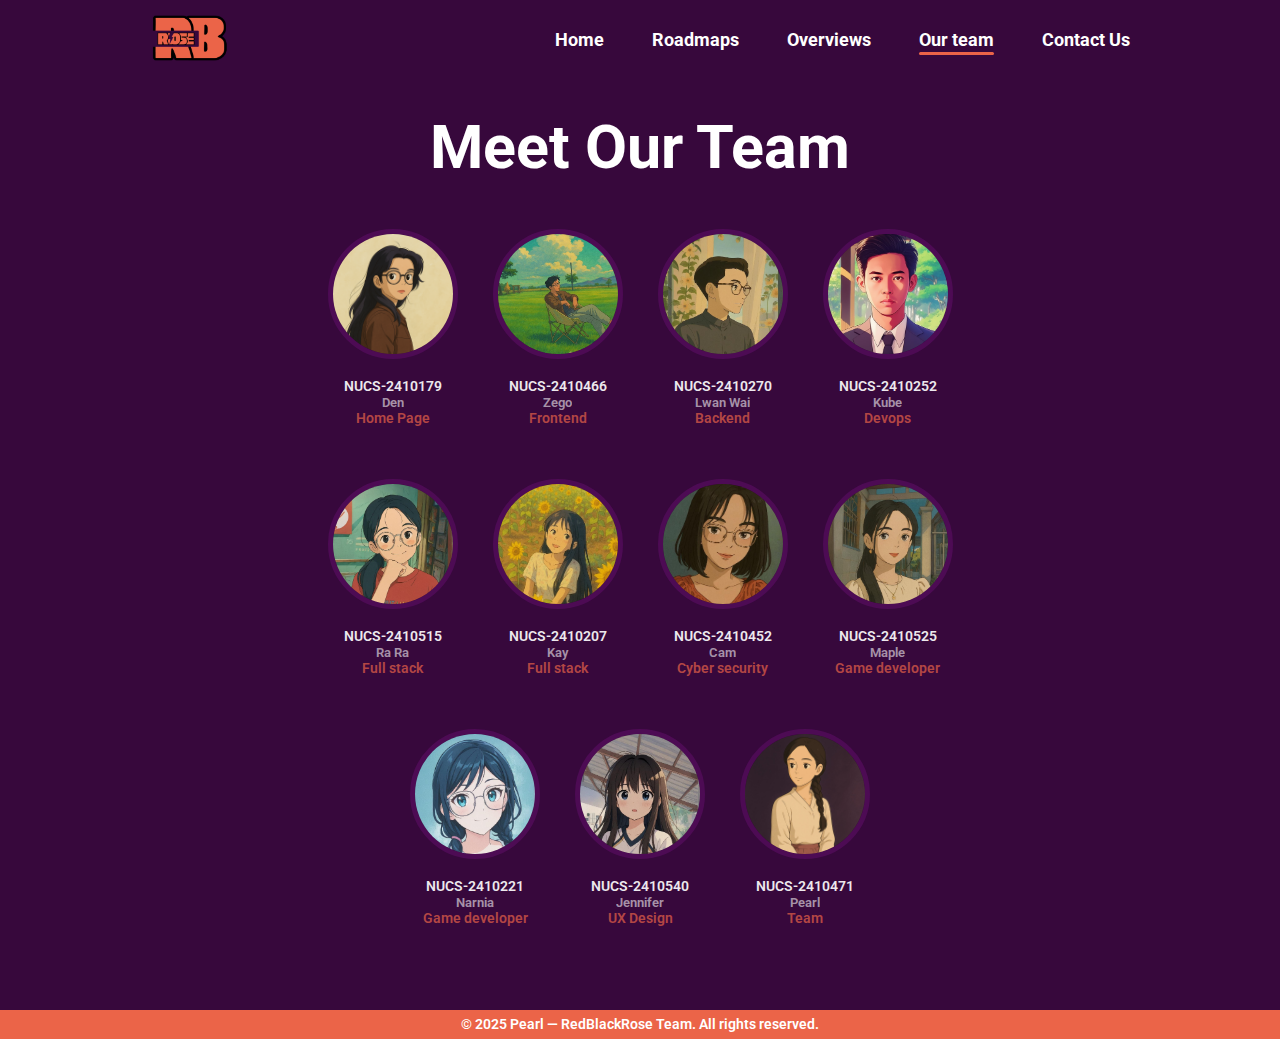
<file: team.html>
<!DOCTYPE html>
<html>

<head>
    <title>Team Members</title>
    <meta charset="UTF-8" />
    <meta name="viewport" content="width=device-width, initial-scale=1.0" />

    <!-- Favicon -->
    <link rel="icon" type="image/x-icon" href="./favicon/favicon.ico">
    
    <!-- CSS -->
    <link rel="stylesheet" href="./css/home-style.css">
    <link rel="stylesheet" href="./css/team-style.css">
</head>

<body>
    <!-- Nav bar start -->
    <header>
        <div class="nav-bar">
            <a href="index.html"><img src="home-images/logo.png" alt="logo" style="width: 80px" /></a>
            <div class="menu">
                <ul>
                    <li><a href="index.html">Home</a></li>
                    <li><a href="index.html#roadmaps">Roadmaps</a></li>
                    <li><a href="index.html#overview">Overviews</a></li>
                    <li><a href="team.html" class="active">Our team</a></li>
                    <li><a href="index.html#contact">Contact Us</a></li>
                </ul>
            </div>
        </div>
    </header>
    <!-- Nav bar end -->

    <!--team members-->
    <section class="team-member">
        <h1>Meet Our Team</h1>
        <div class="cards-container">
            <div class="member_card">
                <div class="container">
                    <img src="./team-images/Den.png" alt="Den(Index)">
                    <div class="text">
                        <div class="id">NUCS-2410179</div>
                        <div class="name">Den</div>
                        <div class="role">Home Page</div>
                    </div>
                </div>
                <div class="container">
                    <img src="./team-images/Zego.jpg" alt="Zego(Frontend)">
                    <div class="text">
                        <div class="id">NUCS-2410466</div>
                        <div class="name">Zego</div>
                        <div class="role">Frontend</div>
                    </div>
                </div>
                <div class="container">
                    <img src="./team-images/Lwan Wai.jpg" alt="Lwan Wai(Backend)">
                    <div class="text">
                        <div class="id">NUCS-2410270</div>
                        <div class="name">Lwan Wai</div>
                        <div class="role">Backend</div>
                    </div>
                </div>
                <div class="container">
                    <img src="./team-images/Kube.jpg" alt="Kube(Devops)">
                    <div class="text">
                        <div class="id">NUCS-2410252</div>
                        <div class="name">Kube</div>
                        <div class="role">Devops</div>
                    </div>
                </div>
            </div>

            <div class="member_card">
                <div class="container">
                    <img src="./team-images/Ra Ra.jpg" alt="Ra Ra(Full stack)">
                    <div class="text">
                        <div class="id">NUCS-2410515</div>
                        <div class="name">Ra Ra</div>
                        <div class="role">Full stack</div>
                    </div>
                </div>
                <div class="container">
                    <img src="./team-images/Kay.jpg" alt="Kay(Full stack)">
                    <div class="text">
                        <div class="id">NUCS-2410207</div>
                        <div class="name">Kay</div>
                        <div class="role">Full stack</div>
                    </div>
                </div>
                <div class="container">
                    <img src="./team-images/Cam.jpg" alt="Cam(Cyber security)" style="object-fit:cover;">
                    <div class="text">
                        <div class="id">NUCS-2410452</div>
                        <div class="name">Cam</div>
                        <div class="role">Cyber security</div>
                    </div>
                </div>
                <div class="container">
                    <img src="./team-images/Maple.png" alt="Maple(Game developer)">
                    <div class="text">
                        <div class="id">NUCS-2410525</div>
                        <div class="name">Maple</div>
                        <div class="role">Game developer</div>
                    </div>
                </div>
            </div>

            <div class="member_card">
                <div class="container">
                    <img src="./team-images/Narnia.jpg" alt="Narnia(Game developer)">
                    <div class="text">
                        <div class="id">NUCS-2410221</div>
                        <div class="name">Narnia</div>
                        <div class="role">Game developer</div>
                    </div>
                </div>
                <div class="container">
                    <img src="./team-images/Jennifer.jpg" alt="Jennifer(UX Design)">
                    <div class="text">
                        <div class="id">NUCS-2410540</div>
                        <div class="name">Jennifer</div>
                        <div class="role">UX Design</div>
                    </div>
                </div>
                <div class="container">
                    <img src="./team-images/Pearl.jpg" alt="Pearl(Team)">
                    <div class="text">
                        <div class="id">NUCS-2410471</div>
                        <div class="name">Pearl</div>
                        <div class="role">Team</div>
                    </div>
                </div>
            </div>
        </div>
    </section>

    <!-- footer start -->
    <section class="footer" style="margin-top: 50px;">
        <p> &copy; 2025 Pearl &mdash; RedBlackRose Team. All rights reserved.</p>
    </section>
    <!-- footer end -->
</body>

</html>
</file>
<file: css/home-style.css>
/* Google font */
@import url("https://fonts.googleapis.com/css2?family=Roboto:ital,wght@0,100..900;1,100..900&display=swap");

/* Global variable */
* {
    margin: 0;
    padding: 0;
    box-sizing: border-box;
    scroll-behavior: smooth;
}

/* Nav bar */
body {
    background-color: #37083c;
    font-family: "Roboto", sans-serif;
    color: #fff;
}

header {
    position: sticky;
    top: 0;
    z-index: 10;
}

header .nav-bar {
    display: flex;
    justify-content: space-between;
    align-items: center;
    padding: 10px 150px;
    background-color: #37083c;
}

a {
    text-decoration: none;
    color: #fff;
    cursor: pointer;
    transition: 0.5s;
}

ul li {
    list-style-type: none;
}

.menu ul {
    display: flex;
    align-items: center;
    gap: 3rem;
    font-size: 1.1rem;
    font-weight: 700;
}

.menu ul li {
    position: relative;
}

.menu ul li .active::after {
    content: "";
    width: 100%;
    height: 3.5px;
    background-color: #eb6448;
    border-radius: 10px;
    position: absolute;
    bottom: -5px;
    left: 0;
}

.menu ul li::after {
    content: "";
    width: 0%;
    height: 3.5px;
    background-color: #eb6448;
    border-radius: 10px;
    position: absolute;
    bottom: -5px;
    left: 0;
    transition: 0.5s;
}

.menu ul li:hover::after {
    width: 100%;
}

.btn {
    font-weight: 700;
    font-size: 1rem;
    padding: 13px 25px;
    border-radius: 10px;
    border: none;
    background-color: #eb6448;
    color: #fff;
    align-items: center;
    transition: 0.5s;
}

/* Home */
.home {
    display: flex;
    justify-content: space-between;
    align-items: center;
    padding: 85px 150px 0 150px;
}

.home img {
    width: 490px;
}

.home-contents h1 {
    font-size: 3.8rem;
    line-height: 85px;
    margin-bottom: 12px;
}

.home-contents p {
    width: 500px;
    line-height: 25px;
    text-align: justify;
    font-size: 0.95rem;
    opacity: 0.7;
    margin-bottom: 35px;
}

/* Roadmaps */
.roadmaps {
    padding: 80px 150px 0 150px;
}

.title-content {
    font-size: 1.8rem;
    font-weight: 700;
    margin-bottom: 35px;

}

.roadmaps-container {
    display: flex;
    justify-content: start;
    flex-wrap: wrap;
    gap: 25px;
}

.roadmaps-card {
    width: 200px;
    height: 150px;
    text-align: center;
    background-color: #4e0a61;
    box-shadow: 3px 3px 10px #00000050;
    border-radius: 10px;
    transform: 0.8s;
}

.roadmaps-card img {
    width: 62px;
    padding: 26px 0 5px 0;
}

.roadmaps-card h4 {
    font-size: 1.1rem;
    font-weight: 500;
}

.roadmaps-card:hover {
    transform: scale(1.1);
}

/* Overviews */
.overview {
    padding: 90px 150px 0 150px;
    align-items: center;
    margin: auto;
    max-width: 1000px;
}

.why-roadmap h1,
.overview h1 {
    font-size: 3.8rem;
    text-align: center;
    margin-bottom: 50px;
}

.overview ul {
    font-size: 1.1rem;
}

.overview ul li {
    background-color: rgba(79, 47, 87, 0.5);
    padding: 15px 20px;
    border-radius: 10px;
    border-left: 1px solid #eb6448;
    box-shadow: 3px 3px 10px #00000050;
    margin-bottom: 13px;
    line-height: 1.5em;
    transition: 0.5s;
}

.overview b {
    color: #eb6448;
}

.overview ul li:hover {
    transform: scale(1.01);
}


/* Why Roadmap */
.why-roadmap {
    padding: 80px 150px 0 150px;
}

.why-container {
    display: flex;
    justify-content: center;
    flex-wrap: wrap;
    gap: 20px;
}

.why-card {
    text-align: center;
    margin-bottom: 22px;
}

.why-card h4 {
    background-color: #164e63;
    max-width: 230px;
    padding: 20px 20px;
    border-radius: 10px;
    border: 1px solid #22d3ee;
    font-size: 1.1rem;
    font-weight: 500;
    margin: auto;
}

/* Contact */
.contact {
    padding: 85px 150px;
}

.contact-container {
    display: flex;
    justify-content: space-between;
}

.logo {
    font-size: 1.5rem;
    font-weight: 900;
}

.contact .icon {
    display: flex;
    flex-direction: row;
    gap: 3px;
    font-size: 1.8rem;
    margin-top: 20px;
}

.icon i {
    margin-right: 3px;
    border: 2px solid #eb6448;
    padding: 3px;
    border-radius: 50%;
    transition: 0.5s;
}

.icon i:hover {
    background-color: #eb6448;
    color: #fff;
    cursor: pointer;
}

form {
    width: 500px;
}

.contact input {
    width: 100%;
    padding: 18px;
    margin-bottom: 22px;
    background-color: rgba(79, 47, 87, 0.5);
    box-shadow: 3px 3px 10px #00000050;
    border-left: 1px solid #eb6448;
    border-radius: 10px;
    border: none;
    font-size: 1.05rem;
    font-weight: 600;
    color: #fff;
}

.contact-btn {
    margin-top: 20px;
    text-align: right;
}

/* Footer */
.footer p {
    background-color: #eb6448;
    color: #fff;
    font-size: 0.9rem;
    font-weight: 600;
    text-align: center;
    padding: 6px;
}

/* Responsive */
@media (max-width: 1384px) {
    .home .disable {
        display: none;
    }

    .home-contents p {
        width: 400px;
    }
}

@media (max-width: 1245px) {
    header .nav-bar {
        padding: 10px 145px;
    }
    .home .homeImg {
        display: none;
    }
    .home .disable {
        display: inline;
    }

    .home {
        justify-content: center;
        text-align: center;
        padding-top: 75px;
    }

    .home-contents h1 {
        line-height: 75px;
    }

    .roadmaps {
        padding-top: 95px;
    }

    .roadmaps-card {
        width: 180px;
    }

    .roadmaps-container {
        gap: 20px;
        justify-content: space-between;
    }
}

@media (max-width: 1050px) {
    form {
        width: 300px;
    }

    .contact input {
        width: 100%;
    }
}
</file>
<file: css/team-style.css>
/* Google font */
@import url("https://fonts.googleapis.com/css2?family=Roboto:ital,wght@0,100..900;1,100..900&display=swap");

/* Global variable */
* {
    margin: 0;
    padding: 0;
    box-sizing: border-box;
    scroll-behavior: smooth;
}

body {
    background-color: #37083c;
    font-family: "Roboto", sans-serif;
    color: #fff;
}

/*team members*/
.cards-container img {
    height: 130px;
    width: 130px;
    object-fit: cover;
    border: 5px solid rgba(77, 11, 84, 1);
    border-radius: 110px;
    margin: 0 10px;
    padding: 0;
    object-position: 50%;
}
.team-member h1{
    font-size: 3.8rem;
    line-height: 85px;
    margin: 25px 0 20px 0;
    text-align: center;

}
.cards-container {
    display: flex;
    flex-wrap: wrap;
    justify-content: center;
    flex-direction: column;
}
.container {
    width: 150px;
    height: 250px;
    align-content: center;
    transition: transform .6s ease;
    font-weight: 600;
}
.member_card {
    display: flex;
    flex-wrap: wrap;
    justify-content: center;
    flex-direction: row;
    gap: 15px;
}
.id {
    color: rgb(237, 232, 237);
    font-size: 0.9rem;
    text-align: center;
}
.name {
    color: rgb(237, 232, 237, 0.7);
    font-size: 0.8rem;
    text-align: center;
    opacity: 0.9;
}

.role {
    color: rgba(235, 100, 72, .7);
    opacity: 1;
    font-size: 0.9rem;
    text-align: center;
}

.text {
    margin: 15px 0 15px 0;
}

.container:hover {
    border-radius: 15px;
    transform: scale(1.07);
    box-shadow: 10px;
    background-color: rgb(55, 8, 60);
}

.container:hover img {
    border: 5px solid rgb(109, 18, 119);
}
</file>
